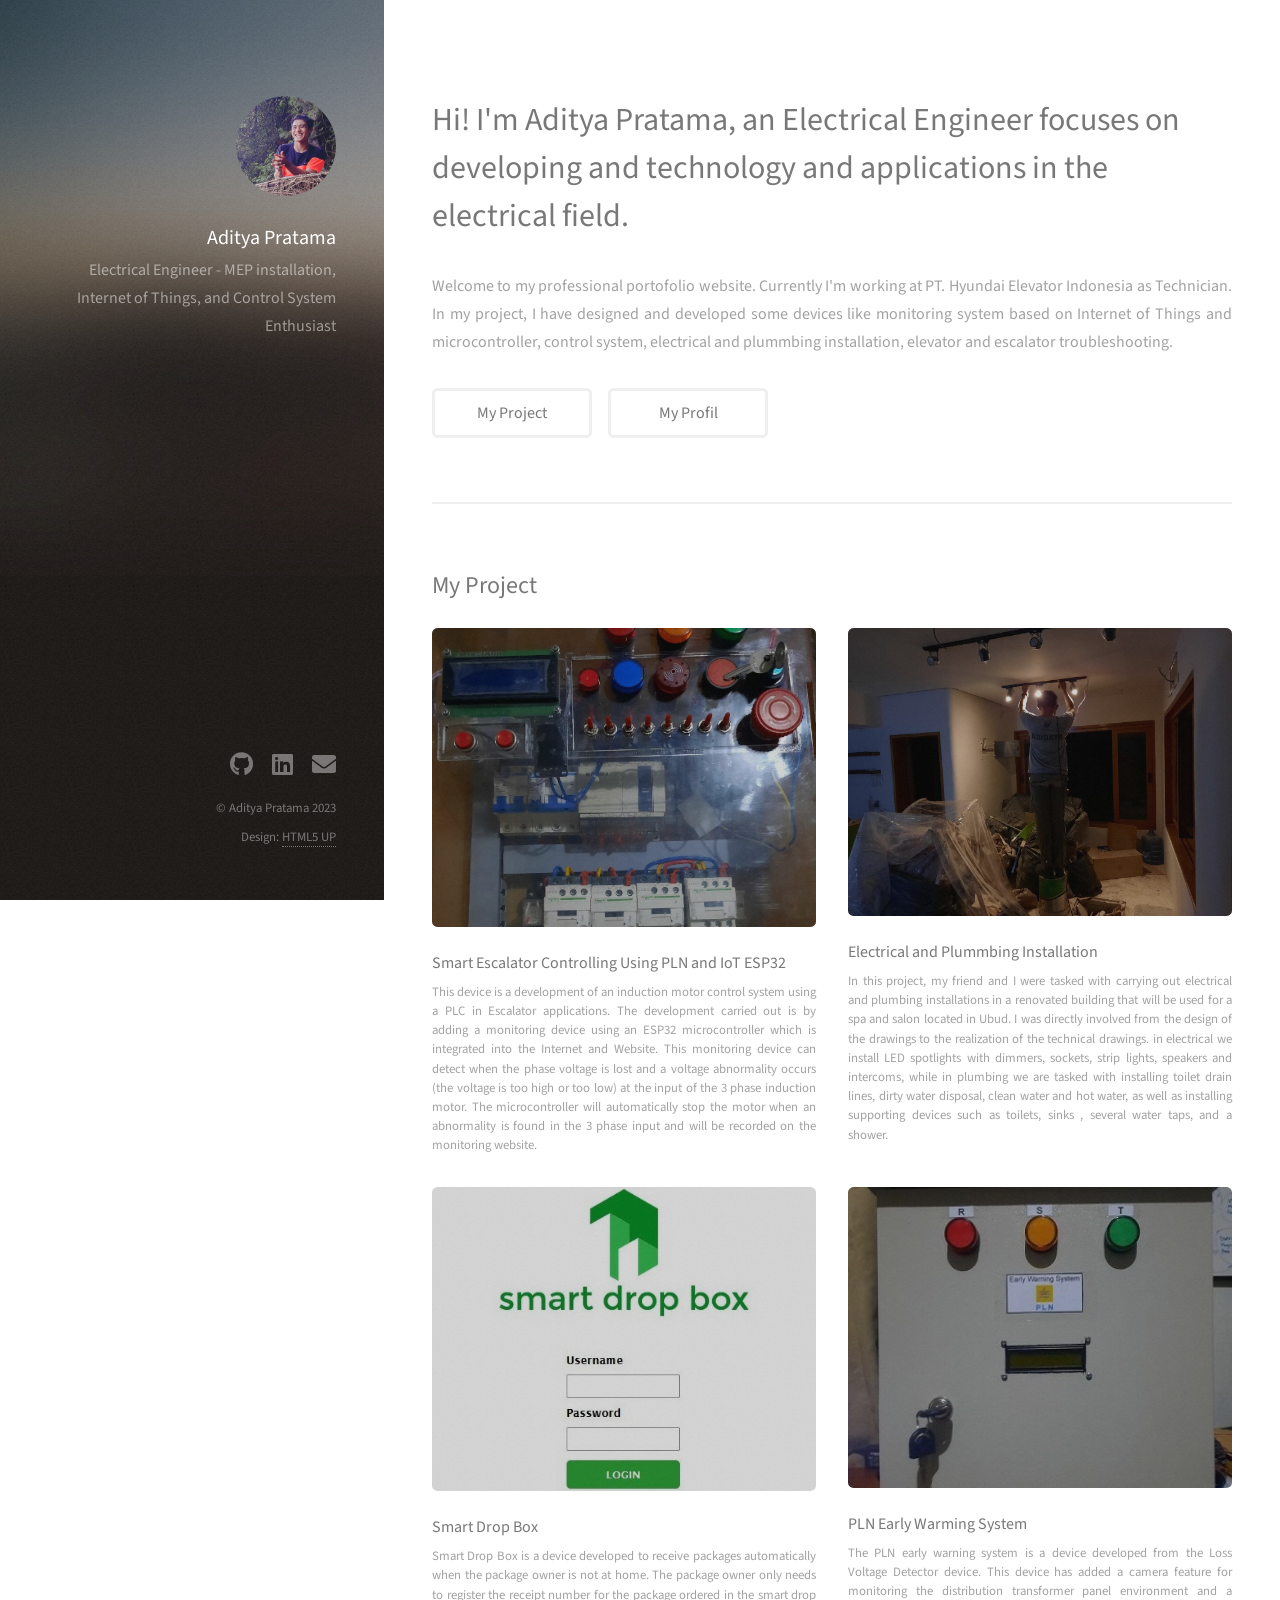
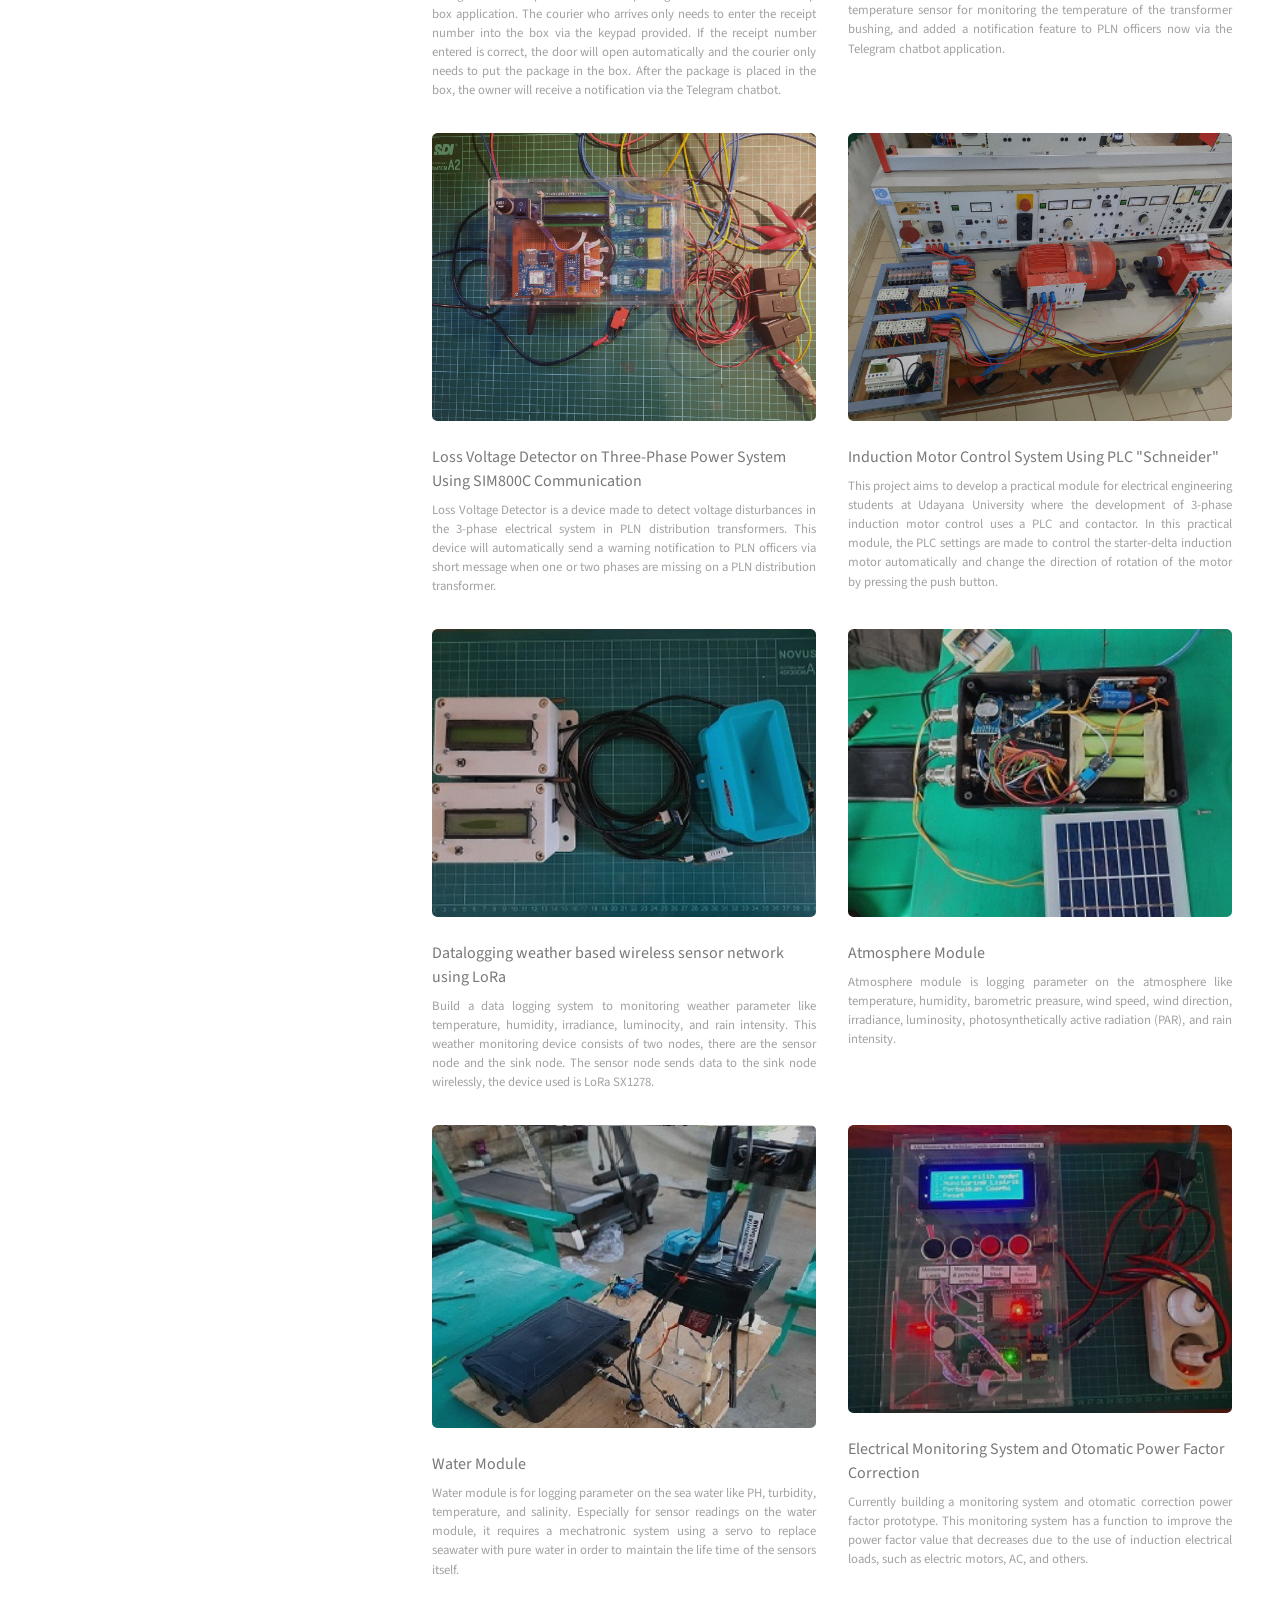
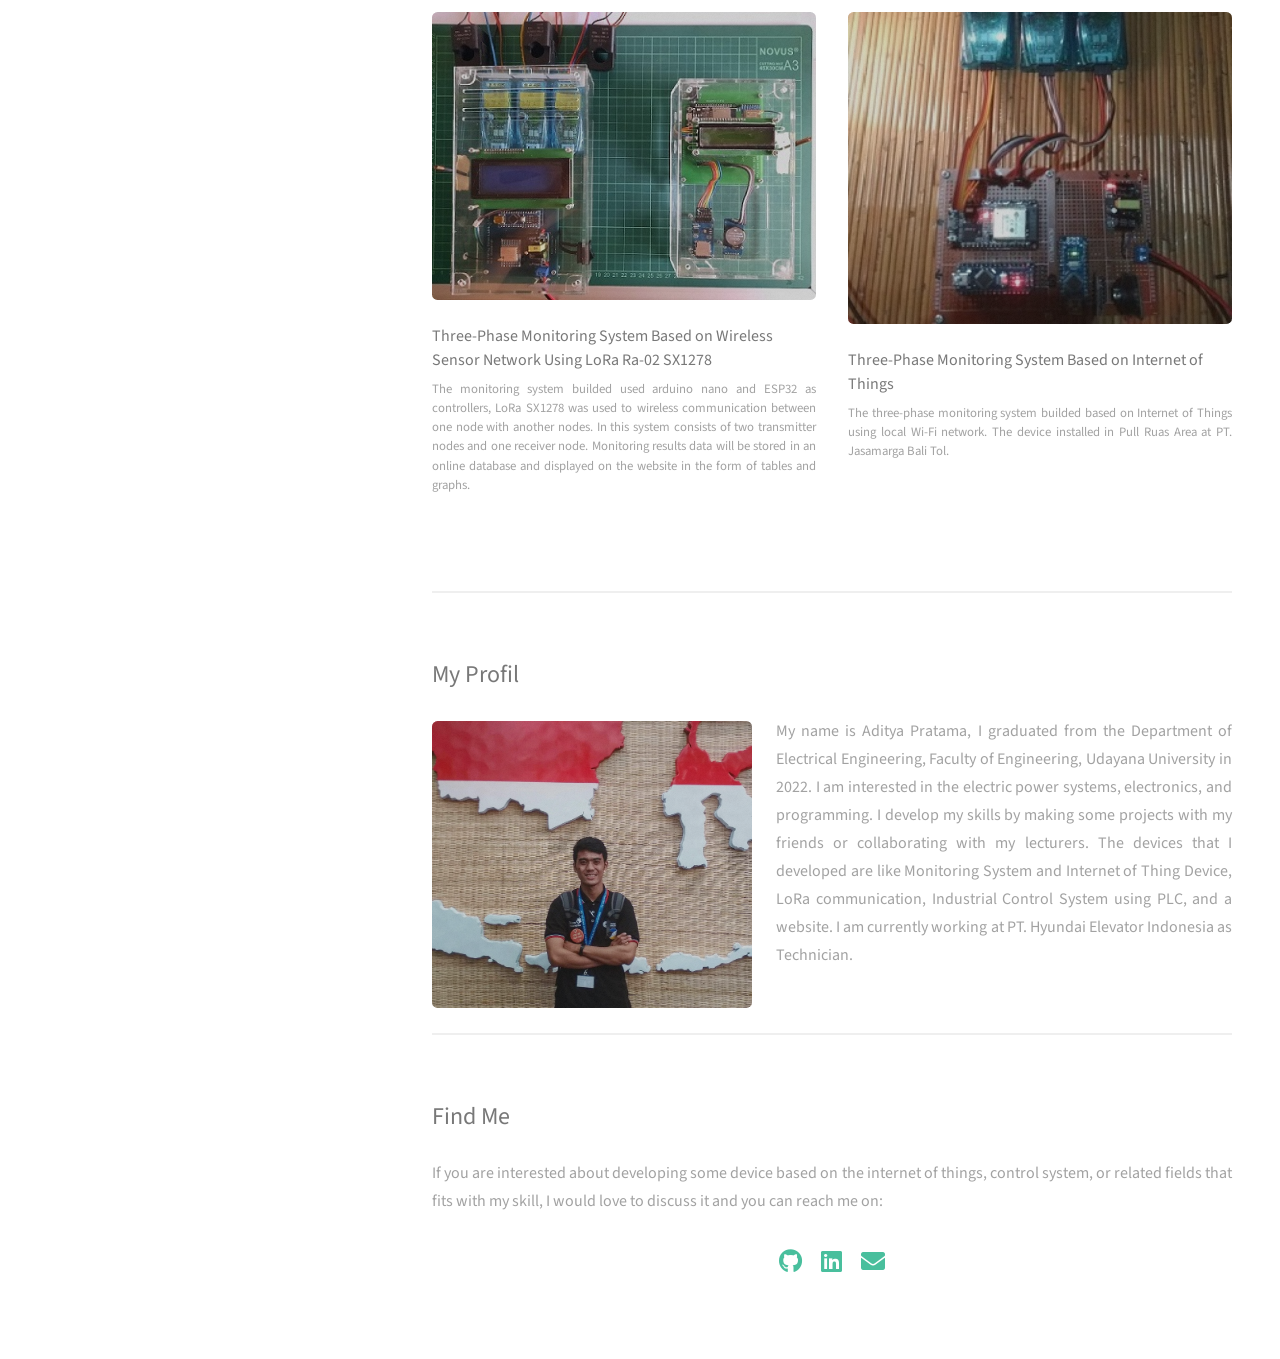
<file: index.html>
<!DOCTYPE html>
<!--
	Strata by HTML5 UP
	html5up.net | @ajlkn
	Free for personal and commercial use under the CCA 3.0 license (html5up.net/license)
-->
<html>
  <head>
    <title>Aditya Pratama - Portofolio</title>
    <meta charset="utf-8" />
    <meta name="viewport" content="width=device-width, initial-scale=1, user-scalable=no" />
    <link rel="stylesheet" href="assets/css/main.css" />
  </head>
  <body class="is-preload">
    <!-- Header -->
    <header id="header">
      <div class="inner">
        <a href="#" class="image avatar"><img src="images/avatar(2).jpg" alt="" /></a>
        <h1>
          <strong>Aditya Pratama</strong></h1>Electrical Engineer - MEP installation, Internet of Things, and Control System Enthusiast</a>
        </h1>
      </div>
    </header>

    <!-- Main -->
    <div id="main">
      <!-- One -->
      <section id="one">
        <header class="major">
          <h2> Hi! I'm Aditya Pratama, an Electrical Engineer focuses on developing and technology and applications in the electrical field.
          </h2>
        </header>
        <p class="align-justify">
          Welcome to my professional portofolio website. Currently I'm working at PT. Hyundai Elevator Indonesia as Technician. In my project, I have designed and developed some devices like monitoring system based on Internet of Things and microcontroller, control system, electrical and plummbing installation, elevator and escalator troubleshooting.
        </p>
        <ul class="actions">
          <li><a href="#two" class="button">My Project</a></li>
          <li><a href="#three" class="button">My Profil</a></li>
        </ul>
      </section>

      <!-- My Project List -->
      <section id="two">
        <h2>My Project</h2>
        <div class="row">
          <article class="col-6 col-12-xsmall work-item">
            <a href="images/Smart_escalator/gambar(2).jpg" class="image fit thumb"><img src="images/Smart_escalator/gambar(1).jpg" alt="" /></a>
            <h3>Smart Escalator Controlling Using PLN and IoT ESP32</h3>
            <p class="align-justify">This device is a development of an induction motor control system using a PLC in Escalator applications. The development carried out is by adding a monitoring device using an ESP32 microcontroller which is integrated into the Internet and Website. This monitoring device can detect when the phase voltage is lost and a voltage abnormality occurs (the voltage is too high or too low) at the input of the 3 phase induction motor. The microcontroller will automatically stop the motor when an abnormality is found in the 3 phase input and will be recorded on the monitoring website.</p>
          </article>
          <article class="col-6 col-12-xsmall work-item">
            <a href="images/MEP/gambar(2).jpg" class="image fit thumb"><img src="images/MEP/gambar(1).jpg" alt="" /></a>
            <h3>Electrical and Plummbing Installation</h3>
            <p class="align-justify">In this project, my friend and I were tasked with carrying out electrical and plumbing installations in a renovated building that will be used for a spa and salon located in Ubud. I was directly involved from the design of the drawings to the realization of the technical drawings. in electrical we install LED spotlights with dimmers, sockets, strip lights, speakers and intercoms, while in plumbing we are tasked with installing toilet drain lines, dirty water disposal, clean water and hot water, as well as installing supporting devices such as toilets, sinks , several water taps, and a shower.</p>
          </article>
	        <article class="col-6 col-12-xsmall work-item">
            <a href="images/Smart_drop_box/gambar(1).jpg" class="image fit thumb"><img src="images/Smart_drop_box/gambar(3).jpg" alt="" /></a>
            <h3>Smart Drop Box</h3>
            <p class="align-justify">Smart Drop Box is a device developed to receive packages automatically when the package owner is not at home. The package owner only needs to register the receipt number for the package ordered in the smart drop box application. The courier who arrives only needs to enter the receipt number into the box via the keypad provided. If the receipt number entered is correct, the door will open automatically and the courier only needs to put the package in the box. After the package is placed in the box, the owner will receive a notification via the Telegram chatbot.</p>
          </article>
	        <article class="col-6 col-12-xsmall work-item">
            <a href="images/PLN/gambar(4).jpg" class="image fit thumb">
            <img src="images/PLN/gambar(1).jpg" alt="" /></a>
            <h3>PLN Early Warming System</h3>
            <p class="align-justify">The PLN early warning system is a device developed from the Loss Voltage Detector device. This device has added a camera feature for monitoring the distribution transformer panel environment and a temperature sensor for monitoring the temperature of the transformer bushing, and added a notification feature to PLN officers now via the Telegram chatbot application.</p>
          </article>
	        <article class="col-6 col-12-xsmall work-item">
            <a href="https://youtu.be/_uqkRuxLNTM" class="image fit thumb"><img src="images/Loss_voltage/gambar(1).jpg" alt="" /></a>
            <h3>Loss Voltage Detector on Three-Phase Power System Using SIM800C Communication</h3>
            <p class="align-justify">Loss Voltage Detector is a device made to detect voltage disturbances in the 3-phase electrical system in PLN distribution transformers. This device will automatically send a warning notification to PLN officers via short message when one or two phases are missing on a PLN distribution transformer.</p>
          </article>
	        <article class="col-6 col-12-xsmall work-item">
            <a href="images/PLC_lab/gambar(1).jpg" class="image fit thumb"><img src="images/PLC_lab/gambar(2).jpg" alt="" /></a>
            <h3>Induction Motor Control System Using PLC "Schneider"</h3>
            <p class="align-justify">This project aims to develop a practical module for electrical engineering students at Udayana University where the development of 3-phase induction motor control uses a PLC and contactor. In this practical module, the PLC settings are made to control the starter-delta induction motor automatically and change the direction of rotation of the motor by pressing the push button.</p>
          </article>
          <article class="col-6 col-12-xsmall work-item">
            <a href="images/weather/gambar(2).jpg" class="image fit thumb"><img src="images/weather/gambar(1).jpg" alt="" /></a>
            <h3>Datalogging weather based wireless sensor network using LoRa</h3>
            <p class="align-justify">Build a data logging system to monitoring weather parameter like temperature, humidity, irradiance, luminocity, and rain intensity. This weather monitoring device consists of two nodes, there are the sensor node and the sink node. The sensor node sends data to the sink node wirelessly, the device used is LoRa SX1278. </p>
          </article>
          <article class="col-6 col-12-xsmall work-item">
            <a href="images/Atmosphere_module/gambar(2).jpg" class="image fit thumb"><img src="images/Atmosphere_module/gambar(4).jpg" alt="" /></a>
            <h3>Atmosphere Module</h3>
            <p class="align-justify"> Atmosphere module is logging parameter on the atmosphere like temperature, humidity, barometric preasure, wind speed, wind direction, irradiance, luminosity, photosynthetically active radiation (PAR), and rain intensity. </p>
          </article>
          <article class="col-6 col-12-xsmall work-item">
            <a href="images/water_module/gambar(1).jpg" class="image fit thumb"><img src="images/water_module/gambar(2).jpg" alt="" /></a>
            <h3>Water Module</h3>
            <p class="align-justify"> Water module is for logging parameter on the sea water like PH, turbidity, temperature, and salinity. Especially for sensor readings on the water module, it requires a mechatronic system using a servo to replace seawater with pure water in order to maintain the life time of the sensors itself. </p>
          </article>
          <article class="col-6 col-12-xsmall work-item">
            <a href="images/Si_mopi/gambar(2).jpg" class="image fit thumb"><img src="images/Si_mopi/gambar(3).jpg" alt="" /></a>
            <h3>Electrical Monitoring System and Otomatic Power Factor Correction</h3>
            <p class="align-justify">Currently building a monitoring system and otomatic correction power factor prototype. This monitoring system has a function to improve the power factor value that decreases due to the use of induction electrical loads, such as electric motors, AC, and others. </p>
          </article>
          <article class="col-6 col-12-xsmall work-item">
            <a href="https://youtu.be/kxrh32-RJLk" class="image fit thumb"><img src="images/Monitoring_with_LoRa/Picture(1).jpg" alt="" /></a>
            <h3>Three-Phase Monitoring System Based on Wireless Sensor Network Using LoRa Ra-02 SX1278</h3>
            <p class="align-justify">The monitoring system builded used arduino nano and ESP32 as controllers, LoRa SX1278 was used to wireless communication between one node with another nodes. In this system consists of two transmitter nodes and one receiver node. Monitoring results data will be stored in an online database and displayed on the website in the form of tables and graphs.</p>
          </article>
          <article class="col-6 col-12-xsmall work-item">
            <a href="images/fulls/Picture(3).jpg" class="image fit thumb"><img src="images/fulls/Picture(4).jpg" alt="" /></a>
            <h3>Three-Phase Monitoring System Based on Internet of Things</h3>
            <p class="align-justify">The three-phase monitoring system builded based on Internet of Things using local Wi-Fi network. The device installed in Pull Ruas Area at PT. Jasamarga Bali Tol.</p>
          </article>
        </div>
      </section>

      <!-- Three -->
      <section id="three">
        <h2>My Profil</h2>
        <div class="align-justify">
          <p><span class="image left"><img src="images/avatar(4).jpg" alt="" /></span>My name is Aditya Pratama, I graduated from the Department of Electrical Engineering, Faculty of Engineering, Udayana University in 2022. I am interested in the electric power systems, electronics, and programming. I develop my skills by making some projects with my friends or collaborating with my lecturers. The devices that I developed are like Monitoring System and Internet of Thing Device, LoRa communication, Industrial Control System using PLC, and a website. I am currently working at PT. Hyundai Elevator Indonesia as Technician.</p>
        </div>
      </section>

      <!-- Four -->
      <section id="four">
       <h2>Find Me</h2>
        <p class="align-justify">If you are interested about developing some device based on the internet of things, control system, or related fields that fits with my skill, I would love to discuss it and you can reach me on:</p>
			<div class="align-center">
				<ul class="icons">
					<li><a href="https://github.com/aditya98-dot" class="icon brands fa-github"><span class="label">Github</span></a></li>
					<li><a href="https://www.linkedin.com/in/aditya-prtm98" class="icon brands fa-linkedin"><span class="label">Linkedin</span></a></li>
					<li><a href="mailto:adityapratama141198@gmail.com" class="icon solid fa-envelope"><span class="label">Email</span></a></li> 
				</ul>
                        </div>
	</section>
	  

    <!-- Footer -->
    <footer id="footer">
      <div class="inner">
        <ul class="icons">
          <li>
            <a href="https://github.com/aditya98-dot" class="icon brands fa-github"><span class="label">Github</span></a>
          </li>
          <li>
            <a href="https://www.linkedin.com/in/aditya-prtm98" class="icon brands fa-linkedin"><span class="label">LinkedIn</span></a>
          </li>
          <li>
            <a href="mailto:adityapratama141198@gmail.com" class="icon solid fa-envelope"><span class="label">Email</span></a>
          </li>
        </ul>
        <ul class="copyright">
          <li>&copy; Aditya Pratama 2023</li>
          <li>Design: <a href="http://html5up.net">HTML5 UP</a></li>
        </ul>
      </div>
    </footer>

    <!-- Scripts -->
    <script src="assets/js/jquery.min.js"></script>
    <script src="assets/js/jquery.poptrox.min.js"></script>
    <script src="assets/js/browser.min.js"></script>
    <script src="assets/js/breakpoints.min.js"></script>
    <script src="assets/js/util.js"></script>
    <script src="assets/js/main.js"></script>
  </body>
</html>
</file>
<file: assets/css/main.css>
@import url('fontawesome-all.min.css');
@import url('https://fonts.googleapis.com/css?family=Source+Sans+Pro:400,400italic');

/*
	Strata by HTML5 UP
	html5up.net | @ajlkn
	Free for personal and commercial use under the CCA 3.0 license (html5up.net/license)
*/

html,
body,
div,
span,
applet,
object,
iframe,
h1,
h2,
h3,
h4,
h5,
h6,
p,
blockquote,
pre,
a,
abbr,
acronym,
address,
big,
cite,
code,
del,
dfn,
em,
img,
ins,
kbd,
q,
s,
samp,
small,
strike,
strong,
sub,
sup,
tt,
var,
b,
u,
i,
center,
dl,
dt,
dd,
ol,
ul,
li,
fieldset,
form,
label,
legend,
table,
caption,
tbody,
tfoot,
thead,
tr,
th,
td,
article,
aside,
canvas,
details,
embed,
figure,
figcaption,
footer,
header,
hgroup,
menu,
nav,
output,
ruby,
section,
summary,
time,
mark,
audio,
video {
  margin: 0;
  padding: 0;
  border: 0;
  font-size: 100%;
  font: inherit;
  vertical-align: baseline;
}

article,
aside,
details,
figcaption,
figure,
footer,
header,
hgroup,
menu,
nav,
section {
  display: block;
}

body {
  line-height: 1;
}

ol,
ul {
  list-style: none;
}

blockquote,
q {
  quotes: none;
}

blockquote:before,
blockquote:after,
q:before,
q:after {
  content: '';
  content: none;
}

table {
  border-collapse: collapse;
  border-spacing: 0;
}

body {
  -webkit-text-size-adjust: none;
}

mark {
  background-color: transparent;
  color: inherit;
}

input::-moz-focus-inner {
  border: 0;
  padding: 0;
}

input,
select,
textarea {
  -moz-appearance: none;
  -webkit-appearance: none;
  -ms-appearance: none;
  appearance: none;
}

/* Basic */

html {
  box-sizing: border-box;
}

*,
*:before,
*:after {
  box-sizing: inherit;
}

body {
  background: #fff;
}

body.is-preload *,
body.is-preload *:before,
body.is-preload *:after {
  -moz-animation: none !important;
  -webkit-animation: none !important;
  -ms-animation: none !important;
  animation: none !important;
  -moz-transition: none !important;
  -webkit-transition: none !important;
  -ms-transition: none !important;
  transition: none !important;
}

body,
input,
select,
textarea {
  color: #a2a2a2;
  font-family: 'Source Sans Pro', Helvetica, sans-serif;
  font-size: 16pt;
  font-weight: 400;
  line-height: 1.75em;
}

a {
  -moz-transition: color 0.2s ease-in-out, border-color 0.2s ease-in-out;
  -webkit-transition: color 0.2s ease-in-out, border-color 0.2s ease-in-out;
  -ms-transition: color 0.2s ease-in-out, border-color 0.2s ease-in-out;
  transition: color 0.2s ease-in-out, border-color 0.2s ease-in-out;
  border-bottom: dotted 1px;
  color: #49bf9d;
  text-decoration: none;
}

a:hover {
  border-bottom-color: transparent;
  color: #49bf9d !important;
  text-decoration: none;
}

strong,
b {
  color: #787878;
  font-weight: 400;
}

em,
i {
  font-style: italic;
}

p {
  margin: 0 0 2em 0;
}

h1,
h2,
h3,
h4,
h5,
h6 {
  color: #787878;
  font-weight: 400;
  line-height: 1em;
  margin: 0 0 1em 0;
}

h1 a,
h2 a,
h3 a,
h4 a,
h5 a,
h6 a {
  color: inherit;
  text-decoration: none;
}

h1 {
  font-size: 2em;
  line-height: 1.5em;
}

h2 {
  font-size: 1.5em;
  line-height: 1.5em;
}

h3 {
  font-size: 1.25em;
  line-height: 1.5em;
}

h4 {
  font-size: 1.1em;
  line-height: 1.5em;
}

h5 {
  font-size: 0.9em;
  line-height: 1.5em;
}

h6 {
  font-size: 0.7em;
  line-height: 1.5em;
}

sub {
  font-size: 0.8em;
  position: relative;
  top: 0.5em;
}

sup {
  font-size: 0.8em;
  position: relative;
  top: -0.5em;
}

hr {
  border: 0;
  border-bottom: solid 2px #efefef;
  margin: 2em 0;
}

hr.major {
  margin: 3em 0;
}

blockquote {
  border-left: solid 6px #efefef;
  font-style: italic;
  margin: 0 0 2em 0;
  padding: 0.5em 0 0.5em 1.5em;
}

code {
  background: #f7f7f7;
  border-radius: 0.35em;
  border: solid 2px #efefef;
  font-family: 'Courier New', monospace;
  font-size: 0.9em;
  margin: 0 0.25em;
  padding: 0.25em 0.65em;
}

pre {
  -webkit-overflow-scrolling: touch;
  font-family: 'Courier New', monospace;
  font-size: 0.9em;
  margin: 0 0 2em 0;
}

pre code {
  display: block;
  line-height: 1.75em;
  padding: 1em 1.5em;
  overflow-x: auto;
}

.align-left {
  text-align: left;
}

.align-center {
  text-align: center;
}

.align-right {
  text-align: right;
}
.align-justify {
  text-align: justify;
}

/* Container */

.container {
  margin: 0 auto;
  max-width: calc(100% - 4em);
  width: 100%;
}

.container.xsmall {
  width: 25%;
}

.container.small {
  width: 50%;
}

.container.medium {
  width: 75%;
}

.container.large {
  width: 125%;
}

.container.xlarge {
  width: 150%;
}

.container.max {
  width: 100%;
}

@media screen and (max-width: 980px) {
  .container {
    width: 100% !important;
    max-width: 100% !important;
  }
}

@media screen and (max-width: 480px) {
  .container {
    max-width: calc(100% - 3em);
  }
}

/* Row */

.row {
  display: flex;
  flex-wrap: wrap;
  box-sizing: border-box;
  align-items: stretch;
}

.row > * {
  box-sizing: border-box;
}

.row.gtr-uniform > * > :last-child {
  margin-bottom: 0;
}

.row.aln-left {
  justify-content: flex-start;
}

.row.aln-center {
  justify-content: center;
}

.row.aln-right {
  justify-content: flex-end;
}

.row.aln-top {
  align-items: flex-start;
}

.row.aln-middle {
  align-items: center;
}

.row.aln-bottom {
  align-items: flex-end;
}

.row > .imp {
  order: -1;
}

.row > .col-1 {
  width: 8.33333%;
}

.row > .off-1 {
  margin-left: 8.33333%;
}

.row > .col-2 {
  width: 16.66667%;
}

.row > .off-2 {
  margin-left: 16.66667%;
}

.row > .col-3 {
  width: 25%;
}

.row > .off-3 {
  margin-left: 25%;
}

.row > .col-4 {
  width: 33.33333%;
}

.row > .off-4 {
  margin-left: 33.33333%;
}

.row > .col-5 {
  width: 41.66667%;
}

.row > .off-5 {
  margin-left: 41.66667%;
}

.row > .col-6 {
  width: 50%;
}

.row > .off-6 {
  margin-left: 50%;
}

.row > .col-7 {
  width: 58.33333%;
}

.row > .off-7 {
  margin-left: 58.33333%;
}

.row > .col-8 {
  width: 66.66667%;
}

.row > .off-8 {
  margin-left: 66.66667%;
}

.row > .col-9 {
  width: 75%;
}

.row > .off-9 {
  margin-left: 75%;
}

.row > .col-10 {
  width: 83.33333%;
}

.row > .off-10 {
  margin-left: 83.33333%;
}

.row > .col-11 {
  width: 91.66667%;
}

.row > .off-11 {
  margin-left: 91.66667%;
}

.row > .col-12 {
  width: 100%;
}

.row > .off-12 {
  margin-left: 100%;
}

.row.gtr-0 {
  margin-top: 0;
  margin-left: 0em;
}

.row.gtr-0 > * {
  padding: 0 0 0 0em;
}

.row.gtr-0.gtr-uniform {
  margin-top: 0em;
}

.row.gtr-0.gtr-uniform > * {
  padding-top: 0em;
}

.row.gtr-25 {
  margin-top: 0;
  margin-left: -0.625em;
}

.row.gtr-25 > * {
  padding: 0 0 0 0.625em;
}

.row.gtr-25.gtr-uniform {
  margin-top: -0.625em;
}

.row.gtr-25.gtr-uniform > * {
  padding-top: 0.625em;
}

.row.gtr-50 {
  margin-top: 0;
  margin-left: -1.25em;
}

.row.gtr-50 > * {
  padding: 0 0 0 1.25em;
}

.row.gtr-50.gtr-uniform {
  margin-top: -1.25em;
}

.row.gtr-50.gtr-uniform > * {
  padding-top: 1.25em;
}

.row {
  margin-top: 0;
  margin-left: -2.5em;
}

.row > * {
  padding: 0 0 0 2.5em;
}

.row.gtr-uniform {
  margin-top: -2.5em;
}

.row.gtr-uniform > * {
  padding-top: 2.5em;
}

.row.gtr-150 {
  margin-top: 0;
  margin-left: -3.75em;
}

.row.gtr-150 > * {
  padding: 0 0 0 3.75em;
}

.row.gtr-150.gtr-uniform {
  margin-top: -3.75em;
}

.row.gtr-150.gtr-uniform > * {
  padding-top: 3.75em;
}

.row.gtr-200 {
  margin-top: 0;
  margin-left: -5em;
}

.row.gtr-200 > * {
  padding: 0 0 0 5em;
}

.row.gtr-200.gtr-uniform {
  margin-top: -5em;
}

.row.gtr-200.gtr-uniform > * {
  padding-top: 5em;
}

@media screen and (max-width: 1800px) {
  .row {
    display: flex;
    flex-wrap: wrap;
    box-sizing: border-box;
    align-items: stretch;
  }

  .row > * {
    box-sizing: border-box;
  }

  .row.gtr-uniform > * > :last-child {
    margin-bottom: 0;
  }

  .row.aln-left {
    justify-content: flex-start;
  }

  .row.aln-center {
    justify-content: center;
  }

  .row.aln-right {
    justify-content: flex-end;
  }

  .row.aln-top {
    align-items: flex-start;
  }

  .row.aln-middle {
    align-items: center;
  }

  .row.aln-bottom {
    align-items: flex-end;
  }

  .row > .imp-xlarge {
    order: -1;
  }

  .row > .col-1-xlarge {
    width: 8.33333%;
  }

  .row > .off-1-xlarge {
    margin-left: 8.33333%;
  }

  .row > .col-2-xlarge {
    width: 16.66667%;
  }

  .row > .off-2-xlarge {
    margin-left: 16.66667%;
  }

  .row > .col-3-xlarge {
    width: 25%;
  }

  .row > .off-3-xlarge {
    margin-left: 25%;
  }

  .row > .col-4-xlarge {
    width: 33.33333%;
  }

  .row > .off-4-xlarge {
    margin-left: 33.33333%;
  }

  .row > .col-5-xlarge {
    width: 41.66667%;
  }

  .row > .off-5-xlarge {
    margin-left: 41.66667%;
  }

  .row > .col-6-xlarge {
    width: 50%;
  }

  .row > .off-6-xlarge {
    margin-left: 50%;
  }

  .row > .col-7-xlarge {
    width: 58.33333%;
  }

  .row > .off-7-xlarge {
    margin-left: 58.33333%;
  }

  .row > .col-8-xlarge {
    width: 66.66667%;
  }

  .row > .off-8-xlarge {
    margin-left: 66.66667%;
  }

  .row > .col-9-xlarge {
    width: 75%;
  }

  .row > .off-9-xlarge {
    margin-left: 75%;
  }

  .row > .col-10-xlarge {
    width: 83.33333%;
  }

  .row > .off-10-xlarge {
    margin-left: 83.33333%;
  }

  .row > .col-11-xlarge {
    width: 91.66667%;
  }

  .row > .off-11-xlarge {
    margin-left: 91.66667%;
  }

  .row > .col-12-xlarge {
    width: 100%;
  }

  .row > .off-12-xlarge {
    margin-left: 100%;
  }

  .row.gtr-0 {
    margin-top: 0;
    margin-left: 0em;
  }

  .row.gtr-0 > * {
    padding: 0 0 0 0em;
  }

  .row.gtr-0.gtr-uniform {
    margin-top: 0em;
  }

  .row.gtr-0.gtr-uniform > * {
    padding-top: 0em;
  }

  .row.gtr-25 {
    margin-top: 0;
    margin-left: -0.625em;
  }

  .row.gtr-25 > * {
    padding: 0 0 0 0.625em;
  }

  .row.gtr-25.gtr-uniform {
    margin-top: -0.625em;
  }

  .row.gtr-25.gtr-uniform > * {
    padding-top: 0.625em;
  }

  .row.gtr-50 {
    margin-top: 0;
    margin-left: -1.25em;
  }

  .row.gtr-50 > * {
    padding: 0 0 0 1.25em;
  }

  .row.gtr-50.gtr-uniform {
    margin-top: -1.25em;
  }

  .row.gtr-50.gtr-uniform > * {
    padding-top: 1.25em;
  }

  .row {
    margin-top: 0;
    margin-left: -2.5em;
  }

  .row > * {
    padding: 0 0 0 2.5em;
  }

  .row.gtr-uniform {
    margin-top: -2.5em;
  }

  .row.gtr-uniform > * {
    padding-top: 2.5em;
  }

  .row.gtr-150 {
    margin-top: 0;
    margin-left: -3.75em;
  }

  .row.gtr-150 > * {
    padding: 0 0 0 3.75em;
  }

  .row.gtr-150.gtr-uniform {
    margin-top: -3.75em;
  }

  .row.gtr-150.gtr-uniform > * {
    padding-top: 3.75em;
  }

  .row.gtr-200 {
    margin-top: 0;
    margin-left: -5em;
  }

  .row.gtr-200 > * {
    padding: 0 0 0 5em;
  }

  .row.gtr-200.gtr-uniform {
    margin-top: -5em;
  }

  .row.gtr-200.gtr-uniform > * {
    padding-top: 5em;
  }
}

@media screen and (max-width: 1280px) {
  .row {
    display: flex;
    flex-wrap: wrap;
    box-sizing: border-box;
    align-items: stretch;
  }

  .row > * {
    box-sizing: border-box;
  }

  .row.gtr-uniform > * > :last-child {
    margin-bottom: 0;
  }

  .row.aln-left {
    justify-content: flex-start;
  }

  .row.aln-center {
    justify-content: center;
  }

  .row.aln-right {
    justify-content: flex-end;
  }

  .row.aln-top {
    align-items: flex-start;
  }

  .row.aln-middle {
    align-items: center;
  }

  .row.aln-bottom {
    align-items: flex-end;
  }

  .row > .imp-large {
    order: -1;
  }

  .row > .col-1-large {
    width: 8.33333%;
  }

  .row > .off-1-large {
    margin-left: 8.33333%;
  }

  .row > .col-2-large {
    width: 16.66667%;
  }

  .row > .off-2-large {
    margin-left: 16.66667%;
  }

  .row > .col-3-large {
    width: 25%;
  }

  .row > .off-3-large {
    margin-left: 25%;
  }

  .row > .col-4-large {
    width: 33.33333%;
  }

  .row > .off-4-large {
    margin-left: 33.33333%;
  }

  .row > .col-5-large {
    width: 41.66667%;
  }

  .row > .off-5-large {
    margin-left: 41.66667%;
  }

  .row > .col-6-large {
    width: 50%;
  }

  .row > .off-6-large {
    margin-left: 50%;
  }

  .row > .col-7-large {
    width: 58.33333%;
  }

  .row > .off-7-large {
    margin-left: 58.33333%;
  }

  .row > .col-8-large {
    width: 66.66667%;
  }

  .row > .off-8-large {
    margin-left: 66.66667%;
  }

  .row > .col-9-large {
    width: 75%;
  }

  .row > .off-9-large {
    margin-left: 75%;
  }

  .row > .col-10-large {
    width: 83.33333%;
  }

  .row > .off-10-large {
    margin-left: 83.33333%;
  }

  .row > .col-11-large {
    width: 91.66667%;
  }

  .row > .off-11-large {
    margin-left: 91.66667%;
  }

  .row > .col-12-large {
    width: 100%;
  }

  .row > .off-12-large {
    margin-left: 100%;
  }

  .row.gtr-0 {
    margin-top: 0;
    margin-left: 0em;
  }

  .row.gtr-0 > * {
    padding: 0 0 0 0em;
  }

  .row.gtr-0.gtr-uniform {
    margin-top: 0em;
  }

  .row.gtr-0.gtr-uniform > * {
    padding-top: 0em;
  }

  .row.gtr-25 {
    margin-top: 0;
    margin-left: -0.5em;
  }

  .row.gtr-25 > * {
    padding: 0 0 0 0.5em;
  }

  .row.gtr-25.gtr-uniform {
    margin-top: -0.5em;
  }

  .row.gtr-25.gtr-uniform > * {
    padding-top: 0.5em;
  }

  .row.gtr-50 {
    margin-top: 0;
    margin-left: -1em;
  }

  .row.gtr-50 > * {
    padding: 0 0 0 1em;
  }

  .row.gtr-50.gtr-uniform {
    margin-top: -1em;
  }

  .row.gtr-50.gtr-uniform > * {
    padding-top: 1em;
  }

  .row {
    margin-top: 0;
    margin-left: -2em;
  }

  .row > * {
    padding: 0 0 0 2em;
  }

  .row.gtr-uniform {
    margin-top: -2em;
  }

  .row.gtr-uniform > * {
    padding-top: 2em;
  }

  .row.gtr-150 {
    margin-top: 0;
    margin-left: -3em;
  }

  .row.gtr-150 > * {
    padding: 0 0 0 3em;
  }

  .row.gtr-150.gtr-uniform {
    margin-top: -3em;
  }

  .row.gtr-150.gtr-uniform > * {
    padding-top: 3em;
  }

  .row.gtr-200 {
    margin-top: 0;
    margin-left: -4em;
  }

  .row.gtr-200 > * {
    padding: 0 0 0 4em;
  }

  .row.gtr-200.gtr-uniform {
    margin-top: -4em;
  }

  .row.gtr-200.gtr-uniform > * {
    padding-top: 4em;
  }
}

@media screen and (max-width: 980px) {
  .row {
    display: flex;
    flex-wrap: wrap;
    box-sizing: border-box;
    align-items: stretch;
  }

  .row > * {
    box-sizing: border-box;
  }

  .row.gtr-uniform > * > :last-child {
    margin-bottom: 0;
  }

  .row.aln-left {
    justify-content: flex-start;
  }

  .row.aln-center {
    justify-content: center;
  }

  .row.aln-right {
    justify-content: flex-end;
  }

  .row.aln-top {
    align-items: flex-start;
  }

  .row.aln-middle {
    align-items: center;
  }

  .row.aln-bottom {
    align-items: flex-end;
  }

  .row > .imp-medium {
    order: -1;
  }

  .row > .col-1-medium {
    width: 8.33333%;
  }

  .row > .off-1-medium {
    margin-left: 8.33333%;
  }

  .row > .col-2-medium {
    width: 16.66667%;
  }

  .row > .off-2-medium {
    margin-left: 16.66667%;
  }

  .row > .col-3-medium {
    width: 25%;
  }

  .row > .off-3-medium {
    margin-left: 25%;
  }

  .row > .col-4-medium {
    width: 33.33333%;
  }

  .row > .off-4-medium {
    margin-left: 33.33333%;
  }

  .row > .col-5-medium {
    width: 41.66667%;
  }

  .row > .off-5-medium {
    margin-left: 41.66667%;
  }

  .row > .col-6-medium {
    width: 50%;
  }

  .row > .off-6-medium {
    margin-left: 50%;
  }

  .row > .col-7-medium {
    width: 58.33333%;
  }

  .row > .off-7-medium {
    margin-left: 58.33333%;
  }

  .row > .col-8-medium {
    width: 66.66667%;
  }

  .row > .off-8-medium {
    margin-left: 66.66667%;
  }

  .row > .col-9-medium {
    width: 75%;
  }

  .row > .off-9-medium {
    margin-left: 75%;
  }

  .row > .col-10-medium {
    width: 83.33333%;
  }

  .row > .off-10-medium {
    margin-left: 83.33333%;
  }

  .row > .col-11-medium {
    width: 91.66667%;
  }

  .row > .off-11-medium {
    margin-left: 91.66667%;
  }

  .row > .col-12-medium {
    width: 100%;
  }

  .row > .off-12-medium {
    margin-left: 100%;
  }

  .row.gtr-0 {
    margin-top: 0;
    margin-left: 0em;
  }

  .row.gtr-0 > * {
    padding: 0 0 0 0em;
  }

  .row.gtr-0.gtr-uniform {
    margin-top: 0em;
  }

  .row.gtr-0.gtr-uniform > * {
    padding-top: 0em;
  }

  .row.gtr-25 {
    margin-top: 0;
    margin-left: -0.5em;
  }

  .row.gtr-25 > * {
    padding: 0 0 0 0.5em;
  }

  .row.gtr-25.gtr-uniform {
    margin-top: -0.5em;
  }

  .row.gtr-25.gtr-uniform > * {
    padding-top: 0.5em;
  }

  .row.gtr-50 {
    margin-top: 0;
    margin-left: -1em;
  }

  .row.gtr-50 > * {
    padding: 0 0 0 1em;
  }

  .row.gtr-50.gtr-uniform {
    margin-top: -1em;
  }

  .row.gtr-50.gtr-uniform > * {
    padding-top: 1em;
  }

  .row {
    margin-top: 0;
    margin-left: -2em;
  }

  .row > * {
    padding: 0 0 0 2em;
  }

  .row.gtr-uniform {
    margin-top: -2em;
  }

  .row.gtr-uniform > * {
    padding-top: 2em;
  }

  .row.gtr-150 {
    margin-top: 0;
    margin-left: -3em;
  }

  .row.gtr-150 > * {
    padding: 0 0 0 3em;
  }

  .row.gtr-150.gtr-uniform {
    margin-top: -3em;
  }

  .row.gtr-150.gtr-uniform > * {
    padding-top: 3em;
  }

  .row.gtr-200 {
    margin-top: 0;
    margin-left: -4em;
  }

  .row.gtr-200 > * {
    padding: 0 0 0 4em;
  }

  .row.gtr-200.gtr-uniform {
    margin-top: -4em;
  }

  .row.gtr-200.gtr-uniform > * {
    padding-top: 4em;
  }
}

@media screen and (max-width: 736px) {
  .row {
    display: flex;
    flex-wrap: wrap;
    box-sizing: border-box;
    align-items: stretch;
  }

  .row > * {
    box-sizing: border-box;
  }

  .row.gtr-uniform > * > :last-child {
    margin-bottom: 0;
  }

  .row.aln-left {
    justify-content: flex-start;
  }

  .row.aln-center {
    justify-content: center;
  }

  .row.aln-right {
    justify-content: flex-end;
  }

  .row.aln-top {
    align-items: flex-start;
  }

  .row.aln-middle {
    align-items: center;
  }

  .row.aln-bottom {
    align-items: flex-end;
  }

  .row > .imp-small {
    order: -1;
  }

  .row > .col-1-small {
    width: 8.33333%;
  }

  .row > .off-1-small {
    margin-left: 8.33333%;
  }

  .row > .col-2-small {
    width: 16.66667%;
  }

  .row > .off-2-small {
    margin-left: 16.66667%;
  }

  .row > .col-3-small {
    width: 25%;
  }

  .row > .off-3-small {
    margin-left: 25%;
  }

  .row > .col-4-small {
    width: 33.33333%;
  }

  .row > .off-4-small {
    margin-left: 33.33333%;
  }

  .row > .col-5-small {
    width: 41.66667%;
  }

  .row > .off-5-small {
    margin-left: 41.66667%;
  }

  .row > .col-6-small {
    width: 50%;
  }

  .row > .off-6-small {
    margin-left: 50%;
  }

  .row > .col-7-small {
    width: 58.33333%;
  }

  .row > .off-7-small {
    margin-left: 58.33333%;
  }

  .row > .col-8-small {
    width: 66.66667%;
  }

  .row > .off-8-small {
    margin-left: 66.66667%;
  }

  .row > .col-9-small {
    width: 75%;
  }

  .row > .off-9-small {
    margin-left: 75%;
  }

  .row > .col-10-small {
    width: 83.33333%;
  }

  .row > .off-10-small {
    margin-left: 83.33333%;
  }

  .row > .col-11-small {
    width: 91.66667%;
  }

  .row > .off-11-small {
    margin-left: 91.66667%;
  }

  .row > .col-12-small {
    width: 100%;
  }

  .row > .off-12-small {
    margin-left: 100%;
  }

  .row.gtr-0 {
    margin-top: 0;
    margin-left: 0em;
  }

  .row.gtr-0 > * {
    padding: 0 0 0 0em;
  }

  .row.gtr-0.gtr-uniform {
    margin-top: 0em;
  }

  .row.gtr-0.gtr-uniform > * {
    padding-top: 0em;
  }

  .row.gtr-25 {
    margin-top: 0;
    margin-left: -0.375em;
  }

  .row.gtr-25 > * {
    padding: 0 0 0 0.375em;
  }

  .row.gtr-25.gtr-uniform {
    margin-top: -0.375em;
  }

  .row.gtr-25.gtr-uniform > * {
    padding-top: 0.375em;
  }

  .row.gtr-50 {
    margin-top: 0;
    margin-left: -0.75em;
  }

  .row.gtr-50 > * {
    padding: 0 0 0 0.75em;
  }

  .row.gtr-50.gtr-uniform {
    margin-top: -0.75em;
  }

  .row.gtr-50.gtr-uniform > * {
    padding-top: 0.75em;
  }

  .row {
    margin-top: 0;
    margin-left: -1.5em;
  }

  .row > * {
    padding: 0 0 0 1.5em;
  }

  .row.gtr-uniform {
    margin-top: -1.5em;
  }

  .row.gtr-uniform > * {
    padding-top: 1.5em;
  }

  .row.gtr-150 {
    margin-top: 0;
    margin-left: -2.25em;
  }

  .row.gtr-150 > * {
    padding: 0 0 0 2.25em;
  }

  .row.gtr-150.gtr-uniform {
    margin-top: -2.25em;
  }

  .row.gtr-150.gtr-uniform > * {
    padding-top: 2.25em;
  }

  .row.gtr-200 {
    margin-top: 0;
    margin-left: -3em;
  }

  .row.gtr-200 > * {
    padding: 0 0 0 3em;
  }

  .row.gtr-200.gtr-uniform {
    margin-top: -3em;
  }

  .row.gtr-200.gtr-uniform > * {
    padding-top: 3em;
  }
}

@media screen and (max-width: 480px) {
  .row {
    display: flex;
    flex-wrap: wrap;
    box-sizing: border-box;
    align-items: stretch;
  }

  .row > * {
    box-sizing: border-box;
  }

  .row.gtr-uniform > * > :last-child {
    margin-bottom: 0;
  }

  .row.aln-left {
    justify-content: flex-start;
  }

  .row.aln-center {
    justify-content: center;
  }

  .row.aln-right {
    justify-content: flex-end;
  }

  .row.aln-top {
    align-items: flex-start;
  }

  .row.aln-middle {
    align-items: center;
  }

  .row.aln-bottom {
    align-items: flex-end;
  }

  .row > .imp-xsmall {
    order: -1;
  }

  .row > .col-1-xsmall {
    width: 8.33333%;
  }

  .row > .off-1-xsmall {
    margin-left: 8.33333%;
  }

  .row > .col-2-xsmall {
    width: 16.66667%;
  }

  .row > .off-2-xsmall {
    margin-left: 16.66667%;
  }

  .row > .col-3-xsmall {
    width: 25%;
  }

  .row > .off-3-xsmall {
    margin-left: 25%;
  }

  .row > .col-4-xsmall {
    width: 33.33333%;
  }

  .row > .off-4-xsmall {
    margin-left: 33.33333%;
  }

  .row > .col-5-xsmall {
    width: 41.66667%;
  }

  .row > .off-5-xsmall {
    margin-left: 41.66667%;
  }

  .row > .col-6-xsmall {
    width: 50%;
  }

  .row > .off-6-xsmall {
    margin-left: 50%;
  }

  .row > .col-7-xsmall {
    width: 58.33333%;
  }

  .row > .off-7-xsmall {
    margin-left: 58.33333%;
  }

  .row > .col-8-xsmall {
    width: 66.66667%;
  }

  .row > .off-8-xsmall {
    margin-left: 66.66667%;
  }

  .row > .col-9-xsmall {
    width: 75%;
  }

  .row > .off-9-xsmall {
    margin-left: 75%;
  }

  .row > .col-10-xsmall {
    width: 83.33333%;
  }

  .row > .off-10-xsmall {
    margin-left: 83.33333%;
  }

  .row > .col-11-xsmall {
    width: 91.66667%;
  }

  .row > .off-11-xsmall {
    margin-left: 91.66667%;
  }

  .row > .col-12-xsmall {
    width: 100%;
  }

  .row > .off-12-xsmall {
    margin-left: 100%;
  }

  .row.gtr-0 {
    margin-top: 0;
    margin-left: 0em;
  }

  .row.gtr-0 > * {
    padding: 0 0 0 0em;
  }

  .row.gtr-0.gtr-uniform {
    margin-top: 0em;
  }

  .row.gtr-0.gtr-uniform > * {
    padding-top: 0em;
  }

  .row.gtr-25 {
    margin-top: 0;
    margin-left: -0.375em;
  }

  .row.gtr-25 > * {
    padding: 0 0 0 0.375em;
  }

  .row.gtr-25.gtr-uniform {
    margin-top: -0.375em;
  }

  .row.gtr-25.gtr-uniform > * {
    padding-top: 0.375em;
  }

  .row.gtr-50 {
    margin-top: 0;
    margin-left: -0.75em;
  }

  .row.gtr-50 > * {
    padding: 0 0 0 0.75em;
  }

  .row.gtr-50.gtr-uniform {
    margin-top: -0.75em;
  }

  .row.gtr-50.gtr-uniform > * {
    padding-top: 0.75em;
  }

  .row {
    margin-top: 0;
    margin-left: -1.5em;
  }

  .row > * {
    padding: 0 0 0 1.5em;
  }

  .row.gtr-uniform {
    margin-top: -1.5em;
  }

  .row.gtr-uniform > * {
    padding-top: 1.5em;
  }

  .row.gtr-150 {
    margin-top: 0;
    margin-left: -2.25em;
  }

  .row.gtr-150 > * {
    padding: 0 0 0 2.25em;
  }

  .row.gtr-150.gtr-uniform {
    margin-top: -2.25em;
  }

  .row.gtr-150.gtr-uniform > * {
    padding-top: 2.25em;
  }

  .row.gtr-200 {
    margin-top: 0;
    margin-left: -3em;
  }

  .row.gtr-200 > * {
    padding: 0 0 0 3em;
  }

  .row.gtr-200.gtr-uniform {
    margin-top: -3em;
  }

  .row.gtr-200.gtr-uniform > * {
    padding-top: 3em;
  }
}

/* Section/Article */

section.special,
article.special {
  text-align: center;
}

header p {
  color: #b2b2b2;
  position: relative;
  margin: 0 0 1.5em 0;
}

header h2 + p {
  font-size: 1.25em;
  margin-top: -1em;
  line-height: 1.5em;
}

header h3 + p {
  font-size: 1.1em;
  margin-top: -0.8em;
  line-height: 1.5em;
}

header h4 + p,
header h5 + p,
header h6 + p {
  font-size: 0.9em;
  margin-top: -0.6em;
  line-height: 1.5em;
}

header.major h2 {
  font-size: 2em;
}

/* Form */

form {
  margin: 0 0 2em 0;
}

label {
  color: #787878;
  display: block;
  font-size: 0.9em;
  font-weight: 400;
  margin: 0 0 1em 0;
}

input[type='text'],
input[type='password'],
input[type='email'],
select,
textarea {
  -moz-appearance: none;
  -webkit-appearance: none;
  -ms-appearance: none;
  appearance: none;
  background: #f7f7f7;
  border-radius: 0.35em;
  border: solid 2px transparent;
  color: inherit;
  display: block;
  outline: 0;
  padding: 0 0.75em;
  text-decoration: none;
  width: 100%;
}

input[type='text']:invalid,
input[type='password']:invalid,
input[type='email']:invalid,
select:invalid,
textarea:invalid {
  box-shadow: none;
}

input[type='text']:focus,
input[type='password']:focus,
input[type='email']:focus,
select:focus,
textarea:focus {
  border-color: #49bf9d;
}

select {
  background-image: url("data:image/svg+xml;charset=utf8,%3Csvg xmlns='http://www.w3.org/2000/svg' width='40' height='40' preserveAspectRatio='none' viewBox='0 0 40 40'%3E%3Cpath d='M9.4,12.3l10.4,10.4l10.4-10.4c0.2-0.2,0.5-0.4,0.9-0.4c0.3,0,0.6,0.1,0.9,0.4l3.3,3.3c0.2,0.2,0.4,0.5,0.4,0.9 c0,0.4-0.1,0.6-0.4,0.9L20.7,31.9c-0.2,0.2-0.5,0.4-0.9,0.4c-0.3,0-0.6-0.1-0.9-0.4L4.3,17.3c-0.2-0.2-0.4-0.5-0.4-0.9 c0-0.4,0.1-0.6,0.4-0.9l3.3-3.3c0.2-0.2,0.5-0.4,0.9-0.4S9.1,12.1,9.4,12.3z' fill='%23dfdfdf' /%3E%3C/svg%3E");
  background-size: 1.25rem;
  background-repeat: no-repeat;
  background-position: calc(100% - 1rem) center;
  height: 2.75em;
  padding-right: 2.75em;
  text-overflow: ellipsis;
}

select option {
  color: #787878;
  background: #fff;
}

select:focus::-ms-value {
  background-color: transparent;
}

select::-ms-expand {
  display: none;
}

input[type='text'],
input[type='password'],
input[type='email'],
select {
  height: 2.75em;
}

textarea {
  padding: 0.75em;
}

input[type='checkbox'],
input[type='radio'] {
  -moz-appearance: none;
  -webkit-appearance: none;
  -ms-appearance: none;
  appearance: none;
  display: block;
  float: left;
  margin-right: -2em;
  opacity: 0;
  width: 1em;
  z-index: -1;
}

input[type='checkbox'] + label,
input[type='radio'] + label {
  text-decoration: none;
  color: #a2a2a2;
  cursor: pointer;
  display: inline-block;
  font-size: 1em;
  font-weight: 400;
  padding-left: 2.4em;
  padding-right: 0.75em;
  position: relative;
}

input[type='checkbox'] + label:before,
input[type='radio'] + label:before {
  -moz-osx-font-smoothing: grayscale;
  -webkit-font-smoothing: antialiased;
  display: inline-block;
  font-style: normal;
  font-variant: normal;
  text-rendering: auto;
  line-height: 1;
  text-transform: none !important;
  font-family: 'Font Awesome 5 Free';
  font-weight: 900;
}

input[type='checkbox'] + label:before,
input[type='radio'] + label:before {
  background: #f7f7f7;
  border-radius: 0.35em;
  border: solid 2px transparent;
  content: '';
  display: inline-block;
  font-size: 0.8em;
  height: 2.0625em;
  left: 0;
  line-height: 1.85625em;
  position: absolute;
  text-align: center;
  top: 0;
  width: 2.0625em;
}

input[type='checkbox']:checked + label:before,
input[type='radio']:checked + label:before {
  background: #787878;
  border-color: #787878;
  color: #fff;
  content: '\f00c';
}

input[type='checkbox']:focus + label:before,
input[type='radio']:focus + label:before {
  border-color: #49bf9d;
}

input[type='checkbox'] + label:before {
  border-radius: 0.35em;
}

input[type='radio'] + label:before {
  border-radius: 100%;
}

::-webkit-input-placeholder {
  color: #b2b2b2 !important;
  opacity: 1;
}

:-moz-placeholder {
  color: #b2b2b2 !important;
  opacity: 1;
}

::-moz-placeholder {
  color: #b2b2b2 !important;
  opacity: 1;
}

:-ms-input-placeholder {
  color: #b2b2b2 !important;
  opacity: 1;
}

/* Box */

.box {
  border-radius: 0.35em;
  border: solid 2px #efefef;
  margin-bottom: 2em;
  padding: 1.5em;
}

.box > :last-child,
.box > :last-child > :last-child,
.box > :last-child > :last-child > :last-child {
  margin-bottom: 0;
}

.box.alt {
  border: 0;
  border-radius: 0;
  padding: 0;
}

/* Icon */

.icon {
  text-decoration: none;
  border-bottom: none;
  position: relative;
}

.icon:before {
  -moz-osx-font-smoothing: grayscale;
  -webkit-font-smoothing: antialiased;
  display: inline-block;
  font-style: normal;
  font-variant: normal;
  text-rendering: auto;
  line-height: 1;
  text-transform: none !important;
  font-family: 'Font Awesome 5 Free';
  font-weight: 400;
}

.icon > .label {
  display: none;
}

.icon:before {
  line-height: inherit;
}

.icon.solid:before {
  font-weight: 900;
}

.icon.brands:before {
  font-family: 'Font Awesome 5 Brands';
}

/* Image */

.image {
  border-radius: 0.35em;
  border: 0;
  display: inline-block;
  position: relative;
}

.image:before {
  -moz-transition: opacity 0.2s ease-in-out;
  -webkit-transition: opacity 0.2s ease-in-out;
  -ms-transition: opacity 0.2s ease-in-out;
  transition: opacity 0.2s ease-in-out;
  background: url('images/overlay.png');
  border-radius: 0.35em;
  content: '';
  display: block;
  height: 100%;
  left: 0;
  opacity: 0.5;
  position: absolute;
  top: 0;
  width: 100%;
}

.image.thumb {
  text-align: center;
}

.image.thumb:after {
  -moz-transition: opacity 0.2s ease-in-out;
  -webkit-transition: opacity 0.2s ease-in-out;
  -ms-transition: opacity 0.2s ease-in-out;
  transition: opacity 0.2s ease-in-out;
  border-radius: 0.35em;
  border: solid 3px rgba(255, 255, 255, 0.5);
  color: #fff;
  content: 'View';
  display: inline-block;
  font-size: 0.8em;
  font-weight: 400;
  left: 50%;
  line-height: 2.25em;
  margin: -1.25em 0 0 -3em;
  opacity: 0;
  padding: 0 1.5em;
  position: absolute;
  text-align: center;
  text-decoration: none;
  top: 50%;
  white-space: nowrap;
}

.image.thumb:hover:after {
  opacity: 1;
}

.image.thumb:hover:before {
  background: url('images/overlay.png'), url('images/overlay.png');
  opacity: 1;
}

.image img {
  border-radius: 0.35em;
  display: block;
}

.image.left {
  float: left;
  margin: 0 1.5em 1em 0;
  top: 0.25em;
}

.image.right {
  float: right;
  margin: 0 0 1em 1.5em;
  top: 0.25em;
}

.image.left,
.image.right {
  max-width: 40%;
}

.image.left img,
.image.right img {
  width: 100%;
}

.image.fit {
  display: block;
  margin: 0 0 2em 0;
  width: 100%;
}

.image.fit img {
  width: 100%;
}

.image.avatar {
  border-radius: 100%;
}

.image.avatar:before {
  display: none;
}

.image.avatar img {
  border-radius: 100%;
  width: 100%;
}

/* List */

ol {
  list-style: decimal;
  margin: 0 0 2em 0;
  padding-left: 1.25em;
}

ol li {
  padding-left: 0.25em;
}

ul {
  list-style: disc;
  margin: 0 0 2em 0;
  padding-left: 1em;
}

ul li {
  padding-left: 0.5em;
}

ul.alt {
  list-style: none;
  padding-left: 0;
}

ul.alt li {
  border-top: solid 2px #efefef;
  padding: 0.5em 0;
}

ul.alt li:first-child {
  border-top: 0;
  padding-top: 0;
}

dl {
  margin: 0 0 2em 0;
}

/* Icons */

ul.icons {
  cursor: default;
  list-style: none;
  padding-left: 0;
}

ul.icons li {
  display: inline-block;
  padding: 0 1em 0 0;
}

ul.icons li:last-child {
  padding-right: 0;
}

ul.icons li .icon:before {
  font-size: 1.5em;
}

/* Labeled Icons */

ul.labeled-icons {
  list-style: none;
  padding: 0;
}

ul.labeled-icons li {
  line-height: 1.75em;
  margin: 1.5em 0 0 0;
  padding-left: 2.25em;
  position: relative;
}

ul.labeled-icons li:first-child {
  margin-top: 0;
}

ul.labeled-icons li a {
  color: inherit;
}

ul.labeled-icons li h3 {
  color: #b2b2b2;
  left: 0;
  position: absolute;
  text-align: center;
  top: 0;
  width: 1em;
}

/* Actions */

ul.actions {
  display: -moz-flex;
  display: -webkit-flex;
  display: -ms-flex;
  display: flex;
  cursor: default;
  list-style: none;
  margin-left: -1em;
  padding-left: 0;
}

ul.actions li {
  padding: 0 0 0 1em;
  vertical-align: middle;
}

ul.actions.special {
  -moz-justify-content: center;
  -webkit-justify-content: center;
  -ms-justify-content: center;
  justify-content: center;
  width: 100%;
  margin-left: 0;
}

ul.actions.special li:first-child {
  padding-left: 0;
}

ul.actions.stacked {
  -moz-flex-direction: column;
  -webkit-flex-direction: column;
  -ms-flex-direction: column;
  flex-direction: column;
  margin-left: 0;
}

ul.actions.stacked li {
  padding: 1.3em 0 0 0;
}

ul.actions.stacked li:first-child {
  padding-top: 0;
}

ul.actions.fit {
  width: calc(100% + 1em);
}

ul.actions.fit li {
  -moz-flex-grow: 1;
  -webkit-flex-grow: 1;
  -ms-flex-grow: 1;
  flex-grow: 1;
  -moz-flex-shrink: 1;
  -webkit-flex-shrink: 1;
  -ms-flex-shrink: 1;
  flex-shrink: 1;
  width: 100%;
}

ul.actions.fit li > * {
  width: 100%;
}

ul.actions.fit.stacked {
  width: 100%;
}

@media screen and (max-width: 480px) {
  ul.actions:not(.fixed) {
    -moz-flex-direction: column;
    -webkit-flex-direction: column;
    -ms-flex-direction: column;
    flex-direction: column;
    margin-left: 0;
    width: 100% !important;
  }

  ul.actions:not(.fixed) li {
    -moz-flex-grow: 1;
    -webkit-flex-grow: 1;
    -ms-flex-grow: 1;
    flex-grow: 1;
    -moz-flex-shrink: 1;
    -webkit-flex-shrink: 1;
    -ms-flex-shrink: 1;
    flex-shrink: 1;
    padding: 1em 0 0 0;
    text-align: center;
    width: 100%;
  }

  ul.actions:not(.fixed) li > * {
    width: 100%;
  }

  ul.actions:not(.fixed) li:first-child {
    padding-top: 0;
  }

  ul.actions:not(.fixed) li input[type='submit'],
  ul.actions:not(.fixed) li input[type='reset'],
  ul.actions:not(.fixed) li input[type='button'],
  ul.actions:not(.fixed) li button,
  ul.actions:not(.fixed) li .button {
    width: 100%;
  }

  ul.actions:not(.fixed) li input[type='submit'].icon:before,
  ul.actions:not(.fixed) li input[type='reset'].icon:before,
  ul.actions:not(.fixed) li input[type='button'].icon:before,
  ul.actions:not(.fixed) li button.icon:before,
  ul.actions:not(.fixed) li .button.icon:before {
    margin-left: -0.5em;
  }
}

/* Table */

.table-wrapper {
  -webkit-overflow-scrolling: touch;
  overflow-x: auto;
}

table {
  margin: 0 0 2em 0;
  width: 100%;
}

table tbody tr {
  border: solid 1px #efefef;
  border-left: 0;
  border-right: 0;
}

table tbody tr:nth-child(2n + 1) {
  background-color: #f7f7f7;
}

table td {
  padding: 0.75em 0.75em;
}

table th {
  color: #787878;
  font-size: 0.9em;
  font-weight: 400;
  padding: 0 0.75em 0.75em 0.75em;
  text-align: left;
}

table thead {
  border-bottom: solid 2px #efefef;
}

table tfoot {
  border-top: solid 2px #efefef;
}

table.alt {
  border-collapse: separate;
}

table.alt tbody tr td {
  border: solid 2px #efefef;
  border-left-width: 0;
  border-top-width: 0;
}

table.alt tbody tr td:first-child {
  border-left-width: 2px;
}

table.alt tbody tr:first-child td {
  border-top-width: 2px;
}

table.alt thead {
  border-bottom: 0;
}

table.alt tfoot {
  border-top: 0;
}

/* Button */

input[type='submit'],
input[type='reset'],
input[type='button'],
.button {
  -moz-appearance: none;
  -webkit-appearance: none;
  -ms-appearance: none;
  appearance: none;
  -moz-transition: background-color 0.2s ease-in-out, color 0.2s ease-in-out, border-color 0.2s ease-in-out;
  -webkit-transition: background-color 0.2s ease-in-out, color 0.2s ease-in-out, border-color 0.2s ease-in-out;
  -ms-transition: background-color 0.2s ease-in-out, color 0.2s ease-in-out, border-color 0.2s ease-in-out;
  transition: background-color 0.2s ease-in-out, color 0.2s ease-in-out, border-color 0.2s ease-in-out;
  background-color: transparent;
  border-radius: 0.35em;
  border: solid 3px #efefef;
  color: #787878 !important;
  cursor: pointer;
  display: inline-block;
  font-weight: 400;
  height: 3.15em;
  height: calc(2.75em + 6px);
  line-height: 2.75em;
  min-width: 10em;
  padding: 0 1.5em;
  text-align: center;
  text-decoration: none;
  white-space: nowrap;
}

input[type='submit']:hover,
input[type='reset']:hover,
input[type='button']:hover,
.button:hover {
  border-color: #49bf9d;
  color: #49bf9d !important;
}

input[type='submit']:active,
input[type='reset']:active,
input[type='button']:active,
.button:active {
  background-color: rgba(73, 191, 157, 0.1);
  border-color: #49bf9d;
  color: #49bf9d !important;
}

input[type='submit'].icon,
input[type='reset'].icon,
input[type='button'].icon,
.button.icon {
  padding-left: 1.35em;
}

input[type='submit'].icon:before,
input[type='reset'].icon:before,
input[type='button'].icon:before,
.button.icon:before {
  margin-right: 0.5em;
}

input[type='submit'].fit,
input[type='reset'].fit,
input[type='button'].fit,
.button.fit {
  min-width: 0;
  width: 100%;
}

input[type='submit'].small,
input[type='reset'].small,
input[type='button'].small,
.button.small {
  font-size: 0.8em;
}

input[type='submit'].large,
input[type='reset'].large,
input[type='button'].large,
.button.large {
  font-size: 1.35em;
}

input[type='submit'].primary,
input[type='reset'].primary,
input[type='button'].primary,
.button.primary {
  background-color: #49bf9d;
  border-color: #49bf9d;
  color: #ffffff !important;
}

input[type='submit'].primary:hover,
input[type='reset'].primary:hover,
input[type='button'].primary:hover,
.button.primary:hover {
  background-color: #5cc6a7;
  border-color: #5cc6a7;
}

input[type='submit'].primary:active,
input[type='reset'].primary:active,
input[type='button'].primary:active,
.button.primary:active {
  background-color: #3eb08f;
  border-color: #3eb08f;
}

input[type='submit'].disabled,
input[type='submit']:disabled,
input[type='reset'].disabled,
input[type='reset']:disabled,
input[type='button'].disabled,
input[type='button']:disabled,
.button.disabled,
.button:disabled {
  background-color: #e7e7e7 !important;
  border-color: #e7e7e7 !important;
  color: #b2b2b2 !important;
  cursor: default;
}

/* Work Item */

.work-item {
  margin: 0 0 2em 0;
}

.work-item .image {
  margin: 0 0 1.5em 0;
}

.work-item h3 {
  font-size: 1em;
  margin: 0 0 0.5em 0;
}

.work-item p {
  font-size: 0.8em;
  line-height: 1.5em;
  margin: 0;
}

/* Header */

#header {
  display: -moz-flex;
  display: -webkit-flex;
  display: -ms-flex;
  display: flex;
  -moz-flex-direction: column;
  -webkit-flex-direction: column;
  -ms-flex-direction: column;
  flex-direction: column;
  -moz-align-items: -moz-flex-end;
  -webkit-align-items: -webkit-flex-end;
  -ms-align-items: -ms-flex-end;
  align-items: flex-end;
  -moz-justify-content: space-between;
  -webkit-justify-content: space-between;
  -ms-justify-content: space-between;
  justify-content: space-between;
  background-color: #1f1815;
  background-attachment: scroll, scroll;
  background-image: url('images/overlay.png'), url('../../images/bg.jpg');
  background-position: top left, top left;
  background-repeat: repeat, no-repeat;
  background-size: auto, 150%;
  color: rgba(255, 255, 255, 0.5);
  height: 100%;
  left: 0;
  padding: 8em 4em;
  position: fixed;
  text-align: right;
  top: 0;
  width: 35%;
}

#header > * {
  -moz-flex-shrink: 0;
  -webkit-flex-shrink: 0;
  -ms-flex-shrink: 0;
  flex-shrink: 0;
  width: 100%;
}

#header > .inner {
  -moz-flex-grow: 1;
  -webkit-flex-grow: 1;
  -ms-flex-grow: 1;
  flex-grow: 1;
  margin: 0 0 2em 0;
}

#header strong,
#header b {
  color: #ffffff;
}

#header h2,
#header h3,
#header h4,
#header h5,
#header h6 {
  color: #ffffff;
}

#header h1 {
  color: rgba(255, 255, 255, 0.5);
  font-size: 1.35em;
  line-height: 1.75em;
  margin: 0;
}

#header .image.avatar {
  margin: 0 0 1em 0;
  width: 6.25em;
}

/* Footer */

#footer .icons {
  margin: 1em 0 0 0;
}

#footer .icons a {
  color: rgba(255, 255, 255, 0.4);
}

#footer .copyright {
  color: rgba(255, 255, 255, 0.4);
  font-size: 0.8em;
  list-style: none;
  margin: 1em 0 0 0;
  padding: 0;
}

#footer .copyright li {
  border-left: solid 1px rgba(255, 255, 255, 0.25);
  display: inline-block;
  line-height: 1em;
  margin-left: 0.75em;
  padding-left: 0.75em;
}

#footer .copyright li:first-child {
  border-left: 0;
  margin-left: 0;
  padding-left: 0;
}

#footer .copyright li a {
  color: inherit;
}

/* Main */

#main {
  margin-left: 35%;
  max-width: 54em;
  padding: 8em 4em 4em 4em;
  width: calc(100% - 35%);
}

#main > section {
  border-top: solid 2px #efefef;
  margin: 4em 0 0 0;
  padding: 4em 0 0 0;
}

#main > section:first-child {
  border-top: 0;
  margin-top: 0;
  padding-top: 0;
}

/* Poptrox */

@-moz-keyframes spin {
  0% {
    -moz-transform: rotate(0deg);
    -webkit-transform: rotate(0deg);
    -ms-transform: rotate(0deg);
    transform: rotate(0deg);
  }

  100% {
    -moz-transform: rotate(360deg);
    -webkit-transform: rotate(360deg);
    -ms-transform: rotate(360deg);
    transform: rotate(360deg);
  }
}

@-webkit-keyframes spin {
  0% {
    -moz-transform: rotate(0deg);
    -webkit-transform: rotate(0deg);
    -ms-transform: rotate(0deg);
    transform: rotate(0deg);
  }

  100% {
    -moz-transform: rotate(360deg);
    -webkit-transform: rotate(360deg);
    -ms-transform: rotate(360deg);
    transform: rotate(360deg);
  }
}

@-ms-keyframes spin {
  0% {
    -moz-transform: rotate(0deg);
    -webkit-transform: rotate(0deg);
    -ms-transform: rotate(0deg);
    transform: rotate(0deg);
  }

  100% {
    -moz-transform: rotate(360deg);
    -webkit-transform: rotate(360deg);
    -ms-transform: rotate(360deg);
    transform: rotate(360deg);
  }
}

@keyframes spin {
  0% {
    -moz-transform: rotate(0deg);
    -webkit-transform: rotate(0deg);
    -ms-transform: rotate(0deg);
    transform: rotate(0deg);
  }

  100% {
    -moz-transform: rotate(360deg);
    -webkit-transform: rotate(360deg);
    -ms-transform: rotate(360deg);
    transform: rotate(360deg);
  }
}

.poptrox-popup {
  -moz-box-sizing: content-box;
  -webkit-box-sizing: content-box;
  -ms-box-sizing: content-box;
  box-sizing: content-box;
  -webkit-tap-highlight-color: rgba(255, 255, 255, 0);
  background: #fff;
  border-radius: 0.35em;
  box-shadow: 0 0.1em 0.15em 0 rgba(0, 0, 0, 0.15);
  overflow: hidden;
  padding-bottom: 3em;
}

.poptrox-popup .loader {
  text-decoration: none;
  -moz-animation: spin 1s linear infinite;
  -webkit-animation: spin 1s linear infinite;
  -ms-animation: spin 1s linear infinite;
  animation: spin 1s linear infinite;
  font-size: 1.5em;
  height: 1em;
  left: 50%;
  line-height: 1em;
  margin: -0.5em 0 0 -0.5em;
  position: absolute;
  top: 50%;
  width: 1em;
}

.poptrox-popup .loader:before {
  -moz-osx-font-smoothing: grayscale;
  -webkit-font-smoothing: antialiased;
  display: inline-block;
  font-style: normal;
  font-variant: normal;
  text-rendering: auto;
  line-height: 1;
  text-transform: none !important;
  font-family: 'Font Awesome 5 Free';
  font-weight: 900;
}

.poptrox-popup .loader:before {
  content: '\f1ce';
}

.poptrox-popup .caption {
  background: #fff;
  bottom: 0;
  cursor: default;
  font-size: 0.9em;
  height: 3em;
  left: 0;
  line-height: 2.8em;
  position: absolute;
  text-align: center;
  width: 100%;
  z-index: 1;
}

.poptrox-popup .nav-next,
.poptrox-popup .nav-previous {
  text-decoration: none;
  -moz-transition: opacity 0.2s ease-in-out;
  -webkit-transition: opacity 0.2s ease-in-out;
  -ms-transition: opacity 0.2s ease-in-out;
  transition: opacity 0.2s ease-in-out;
  -webkit-tap-highlight-color: rgba(255, 255, 255, 0);
  background: rgba(0, 0, 0, 0.01);
  cursor: pointer;
  height: 100%;
  opacity: 0;
  position: absolute;
  top: 0;
  width: 50%;
}

.poptrox-popup .nav-next:before,
.poptrox-popup .nav-previous:before {
  -moz-osx-font-smoothing: grayscale;
  -webkit-font-smoothing: antialiased;
  display: inline-block;
  font-style: normal;
  font-variant: normal;
  text-rendering: auto;
  line-height: 1;
  text-transform: none !important;
  font-family: 'Font Awesome 5 Free';
  font-weight: 900;
}

.poptrox-popup .nav-next:before,
.poptrox-popup .nav-previous:before {
  color: #fff;
  font-size: 2.5em;
  height: 1em;
  line-height: 1em;
  margin-top: -0.75em;
  position: absolute;
  text-align: center;
  top: 50%;
  width: 1.5em;
}

.poptrox-popup .nav-next {
  right: 0;
}

.poptrox-popup .nav-next:before {
  content: '\f105';
  right: 0;
}

.poptrox-popup .nav-previous {
  left: 0;
}

.poptrox-popup .nav-previous:before {
  content: '\f104';
  left: 0;
}

.poptrox-popup .closer {
  text-decoration: none;
  -moz-transition: opacity 0.2s ease-in-out;
  -webkit-transition: opacity 0.2s ease-in-out;
  -ms-transition: opacity 0.2s ease-in-out;
  transition: opacity 0.2s ease-in-out;
  -webkit-tap-highlight-color: rgba(255, 255, 255, 0);
  color: #fff;
  height: 4em;
  line-height: 4em;
  opacity: 0;
  position: absolute;
  right: 0;
  text-align: center;
  top: 0;
  width: 4em;
  z-index: 2;
}

.poptrox-popup .closer:before {
  -moz-osx-font-smoothing: grayscale;
  -webkit-font-smoothing: antialiased;
  display: inline-block;
  font-style: normal;
  font-variant: normal;
  text-rendering: auto;
  line-height: 1;
  text-transform: none !important;
  font-family: 'Font Awesome 5 Free';
  font-weight: 900;
}

.poptrox-popup .closer:before {
  -moz-box-sizing: content-box;
  -webkit-box-sizing: content-box;
  -ms-box-sizing: content-box;
  box-sizing: content-box;
  border-radius: 100%;
  border: solid 3px rgba(255, 255, 255, 0.5);
  content: '\f00d';
  display: block;
  font-size: 1em;
  height: 1.75em;
  left: 50%;
  line-height: 1.75em;
  margin: -0.875em 0 0 -0.875em;
  position: absolute;
  top: 50%;
  width: 1.75em;
}

.poptrox-popup:hover .nav-next,
.poptrox-popup:hover .nav-previous {
  opacity: 0.5;
}

.poptrox-popup:hover .nav-next:hover,
.poptrox-popup:hover .nav-previous:hover {
  opacity: 1;
}

.poptrox-popup:hover .closer {
  opacity: 0.5;
}

.poptrox-popup:hover .closer:hover {
  opacity: 1;
}

/* Touch */

body.is-touch .image.thumb:before {
  opacity: 0.5 !important;
}

body.is-touch .image.thumb:after {
  display: none !important;
}

body.is-touch #header {
  background-attachment: scroll;
  background-size: auto, cover;
}

body.is-touch .poptrox-popup .nav-next,
body.is-touch .poptrox-popup .nav-previous,
body.is-touch .poptrox-popup .closer {
  opacity: 1 !important;
}

/* XLarge */

@media screen and (max-width: 1800px) {
  /* Basic */

  body,
  input,
  select,
  textarea {
    font-size: 12pt;
  }
}

/* Large */

@media screen and (max-width: 1280px) {
  /* Header */

  #header {
    padding: 6em 3em 3em 3em;
    width: 30%;
  }

  #header h1 {
    font-size: 1.25em;
  }

  #header h1 br {
    display: none;
  }

  #header > .inner {
    margin-bottom: 0;
  }

  /* Footer */

  #footer .copyright li {
    border-left-width: 0;
    display: block;
    line-height: 2.25em;
    margin-left: 0;
    padding-left: 0;
  }

  /* Main */

  #main {
    margin-left: 30%;
    max-width: none;
    padding: 6em 3em 3em 3em;
    width: calc(100% - 30%);
  }
}

/* Medium */

@media screen and (max-width: 980px) {
  /* Basic */

  h1 br,
  h2 br,
  h3 br,
  h4 br,
  h5 br,
  h6 br {
    display: none;
  }

  /* List */

  ul.icons li .icon {
    font-size: 1.25em;
  }

  /* Header */

  #header {
    background-attachment: scroll;
    background-position: top left, center center;
    background-size: auto, cover;
    left: auto;
    padding: 6em 4em;
    position: relative;
    text-align: center;
    top: auto;
    width: 100%;
    display: block;
  }

  #header h1 {
    font-size: 1.75em;
  }

  #header h1 br {
    display: inline;
  }

  /* Footer */

  #footer {
    background-attachment: scroll;
    background-color: #1f1815;
    background-image: url('images/overlay.png'), url('../../images/bg.jpg');
    background-position: top left, bottom center;
    background-repeat: repeat, no-repeat;
    background-size: auto, cover;
    bottom: auto;
    left: auto;
    padding: 4em 4em 6em 4em;
    position: relative;
    text-align: center;
    width: 100%;
  }

  #footer .icons {
    margin: 0 0 1em 0;
  }

  #footer .copyright {
    margin: 0 0 1em 0;
  }

  #footer .copyright li {
    border-left-width: 1px;
    display: inline-block;
    line-height: 1em;
    margin-left: 0.75em;
    padding-left: 0.75em;
  }

  /* Main */

  #main {
    margin: 0;
    padding: 6em 4em;
    width: 100%;
  }
}

/* Small */

@media screen and (max-width: 736px) {
  /* Basic */

  h1 {
    font-size: 1.5em;
  }

  h2 {
    font-size: 1.2em;
  }

  h3 {
    font-size: 1em;
  }

  /* Section/Article */

  section.special,
  article.special {
    text-align: center;
  }

  header.major h2 {
    font-size: 1.35em;
  }

  /* List */

  ul.labeled-icons li {
    padding-left: 2em;
  }

  ul.labeled-icons li h3 {
    line-height: 1.75em;
  }

  /* Header */

  #header {
    padding: 2.25em 1.5em;
  }

  #header h1 {
    font-size: 1.35em;
  }

  /* Footer */

  #footer {
    padding: 2.25em 1.5em;
  }

  /* Main */

  #main {
    padding: 2.25em 1.5em 0.25em 1.5em;
  }

  #main > section {
    margin: 2.25em 0 0 0;
    padding: 2.25em 0 0 0;
  }

  /* Poptrox */

  .poptrox-popup {
    border-radius: 0;
  }

  .poptrox-popup .nav-next:before,
  .poptrox-popup .nav-previous:before {
    margin-top: -1em;
  }
}

/* XSmall */

@media screen and (max-width: 480px) {
  /* Header */

  #header {
    padding: 4.5em 1.5em;
  }

  #header h1 br {
    display: none;
  }

  /* Footer */

  #footer .copyright li {
    border-left-width: 0;
    display: block;
    line-height: 2.25em;
    margin-left: 0;
    padding-left: 0;
  }
}

html {
  scroll-behavior: smooth;
}
</file>
